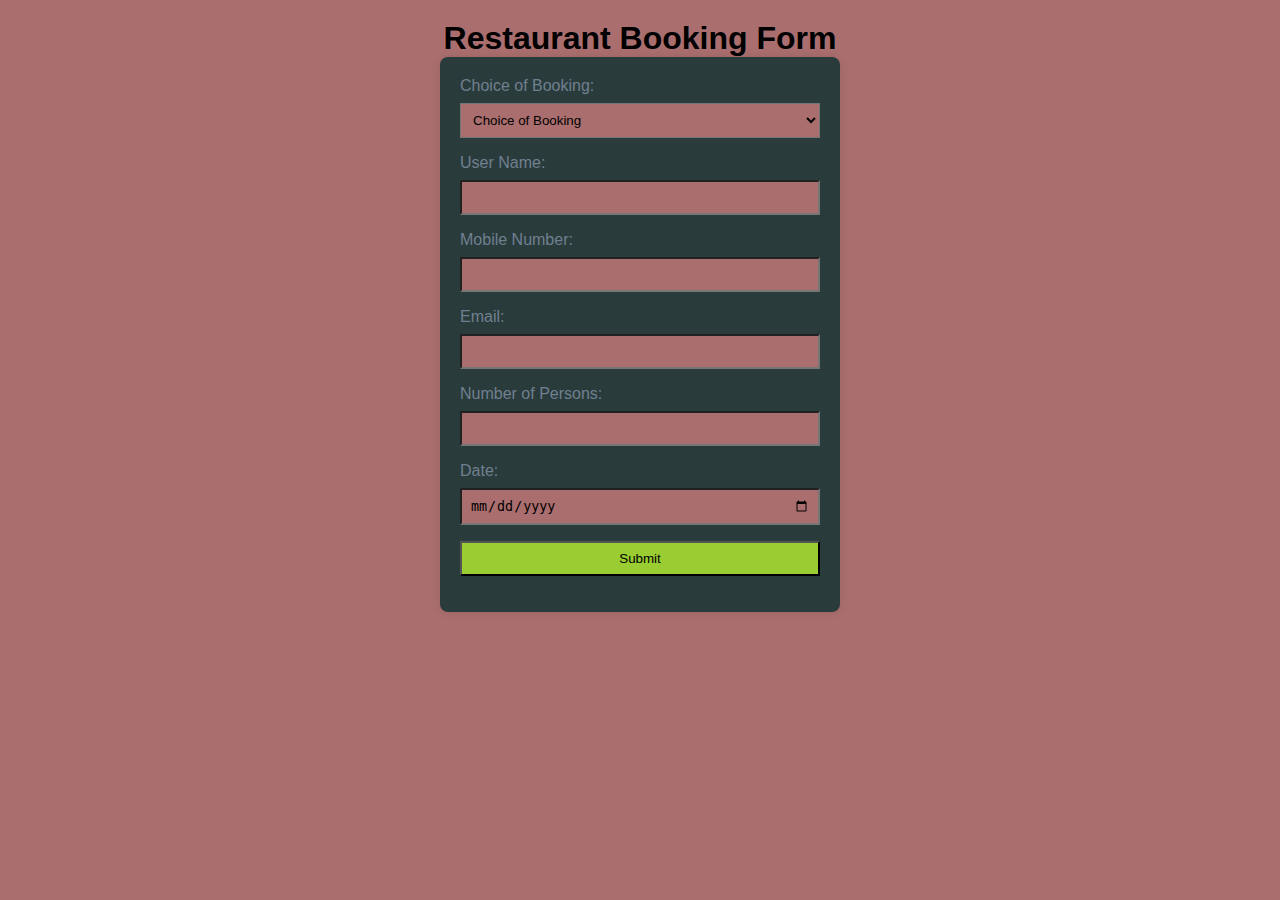
<file: JS/index.html>
<!DOCTYPE html>
<html lang="en">
<head>
    <meta charset="UTF-8">
    <meta name="viewport" content="width=device-width, initial-scale=1.0">
    <link rel="stylesheet" href="style.css">
    <title>Restaurant Booking Form</title>
</head>
<body>

<h1>Restaurant Booking Form</h1>

<form id="bookingForm">
    <label for="bookingType">Choice of Booking:</label>
    <select id="bookingType" onchange="updateForm()" required>
        <option value="Choice of Booking" disabled selected ="background-color: black; color: beige;">Choice of Booking</option>
        <option value="fullDay">Full Day Booking</option>
        <option value="halfDay">Half Day Booking</option>
        <option value="hourly">Hourly Booking</option>
    </select><br>

    <label for="userName">User Name:</label>
    <input type="text" id="userName" required><br>

    <label for="mobileNumber">Mobile Number:</label>
    <input type="tel" id="mobileNumber" required pattern="[0-9]{10}"><br>

    <label for="email">Email:</label>
    <input type="email" id="email" required><br>

    <label for="numberOfPersons">Number of Persons:</label>
    <input type="number" id="numberOfPersons" required><br>

    <div id="dateContainer">
        <label for="date">Date:</label>
        <input type="date" id="date" required><br>
    </div>

    <div id="timeSlotContainer" class="hidden">
        <label for="timeSlot">Time Slot:</label>
        <select id="timeSlot">
            <option value="breakfast">Breakfast</option>
            <option value="lunch">Lunch</option>
            <option value="dinner">Dinner</option>
        </select><br>
    </div>

    <div id="timeContainer" class="hidden">
        <label for="time">Time:</label>
        <input type="time" id="time" required><br>
    </div>

    <input type="submit" value="Submit" id="submit">
</form>

<script src="script.js"></script>

</body>
</html>
</file>
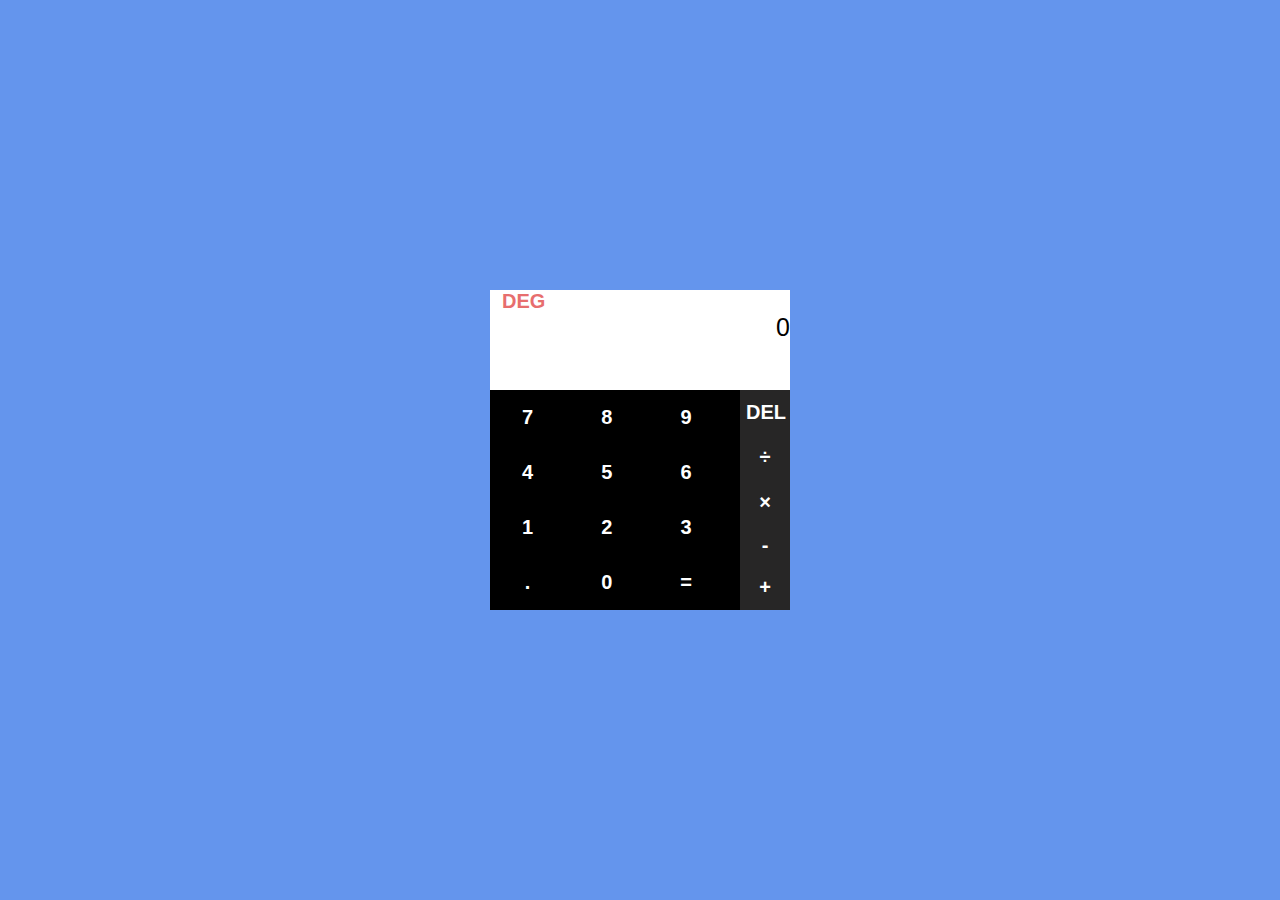
<file: JS_JQuery/index.html>
<!DOCTYPE html>
<html lang="en">

<head>
  <meta charset="UTF-8">
  <meta http-equiv="X-UA-Compatible" content="IE=edge">
  <meta name="viewport" content="width=device-width, initial-scale=1.0">
  <title>Javascript Calculator</title>
  <link rel="stylesheet" href="style.css">
  <style>

  </style>
</head>

<body>
  <!-- container -->
  <div class="container">
    <div class="calculator">
      <!-- output display -->
      <div class="one">

        <pre id="place">DEG</pre>
        <pre id="upper"></pre>
        <pre id="lower">0</pre>
      </div>
      <!-- button -->
      <div class="two">
        <button onclick="pressNum(this)">7</button>
        <button onclick="pressNum(this)">8</button>
        <button onclick="pressNum(this)">9</button>
        <button onclick="pressAllClear()" id="del">DEL</button>

        <button onclick="pressNum(this)">4</button>
        <button onclick="pressNum(this)">5</button>
        <button onclick="pressNum(this)">6</button>
        <button onclick="pressOperator(this)" id="devide">&div;</button>

        <button onclick="pressNum(this)">1</button>
        <button onclick="pressNum(this)">2</button>
        <button onclick="pressNum(this)">3</button>
        <button onclick="pressOperator(this)" id="multy">&times;</button>

        <button onclick="pressDot()">.</button>
        <button onclick="pressNum(this)">0</button>
        <button onclick="pressEqual()">=</button>
        <button onclick="pressOperator(this)" id="minus">-</button>
        <button onclick="pressOperator(this)" id="plus">+</button>

      </div>
    </div>
  </div>

  <script src="script.js">

  </script>
</body>

</html>
</file>
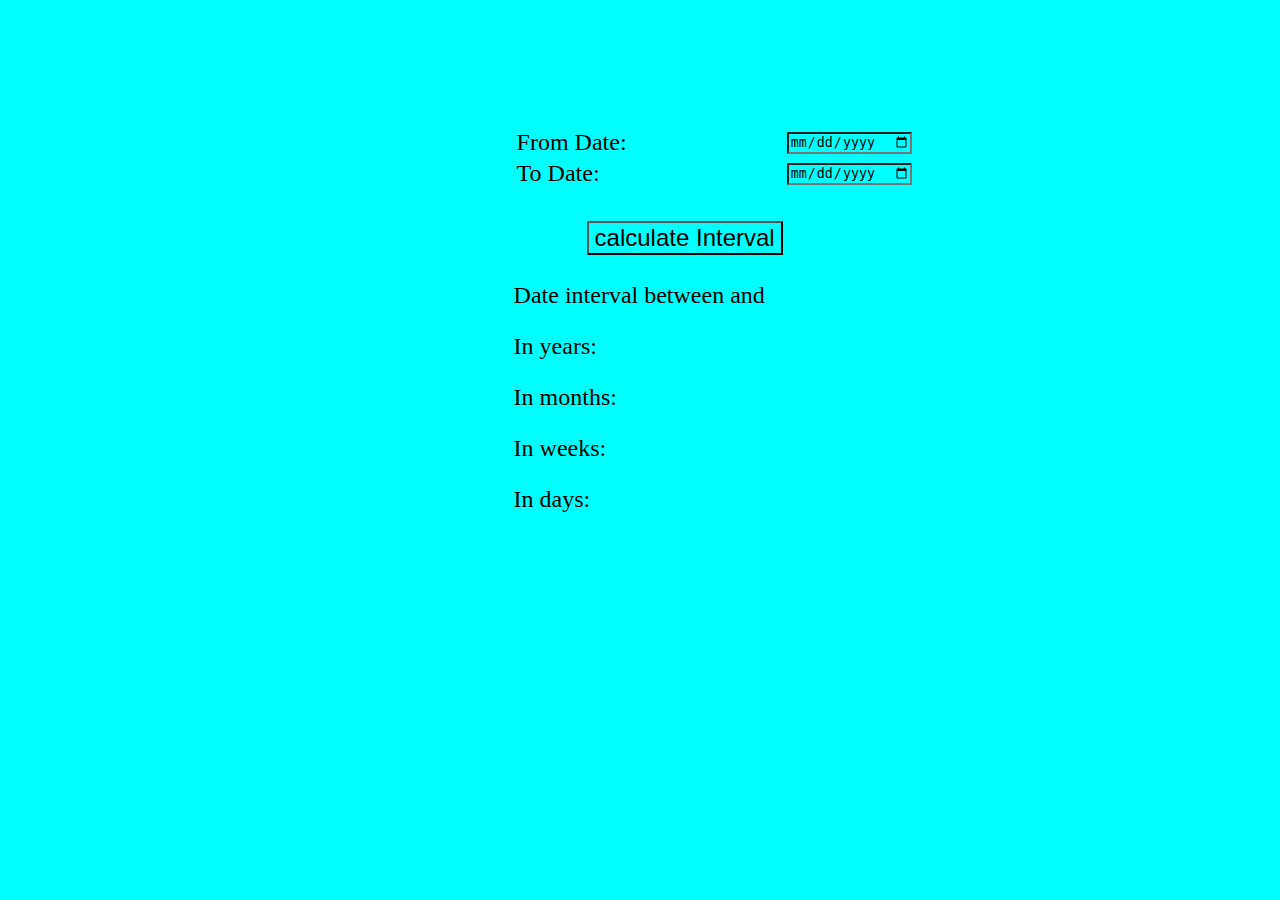
<file: Bootstrap/Dateinterval.html>
<!DOCTYPE html>
<html lang="en">

<head>
    <meta charset="UTF-8">
    <meta name="viewport" content="width=device-width, initial-scale=1.0">
    <title>bootstrap assesment</title>
    <script src="https://cdnjs.cloudflare.com/ajax/libs/jquery/3.7.1/jquery.min.js"></script>
</head>
<style>
    *{
        background-color: aqua;
        color: black;
    }
   .main{
    margin-left: 40%;
    margin-top: 10%;
   }
   #calculateBtn{
    margin-left: 70px;
   }
   p{
    font-size: x-large;
   }
</style>
<body>
    <div class="main">
        <table>
            <tr>
                <td><label for="fromDate" style="font-size: x-large;">From Date:</label></td>
                <td><input type="date" name="" id="fromDate"></td>
            </tr>
            <tr>
                <td><label for="toDate"style="font-size: x-large; ">To Date:</label></td>
                <td><input type="date" name="" id="toDate"></td>
            </tr>
            <tr>
                <td> <button id="calculateBtn" style="margin-top: 30px;font-size: x-large;">calculate Interval</button></td>
            </tr>
        </table>

        <p>Date interval between <span id="fromDateDisplay"></span>and <span id="toDateDisplay"></span></p>
        <p>In years: <span id="years"></span></p>
        <p>In months: <span id="months"></span></p>
        <p>In weeks: <span id="weeks"></span></p>
        <p>In days: <span id="days"></span></p>


        <script>
            $(document).ready(function () {
                $("#calculateBtn").click(function () {
                    var fromDate = new Date($("#fromDate").val());
                    var toDate = new Date($("#toDate").val());

                    var counting = toDate - fromDate;

                    var years = Math.floor(counting / (365.25 * 24 * 60  * 60 * 1000));
                    var months = Math.floor(counting / (30.44 * 24 * 60 * 60 * 1000));
                    var weeks = Math.floor(counting / (7 * 24 * 60 * 60 * 1000));
                    var days = Math.floor(counting / (24 * 60 * 60 * 1000));

                    $("#years").text(years);
                    $("#months").text(months);
                    $("#weeks").text(weeks);
                    $("#days").text(days)

                    $("#fromDateDisplay").text($("#fromDate").val());
                    $("#toDateDisplay").text($("#toDate").val());
                })
            })
        </script>
    </div>
</body>

</html>
</file>
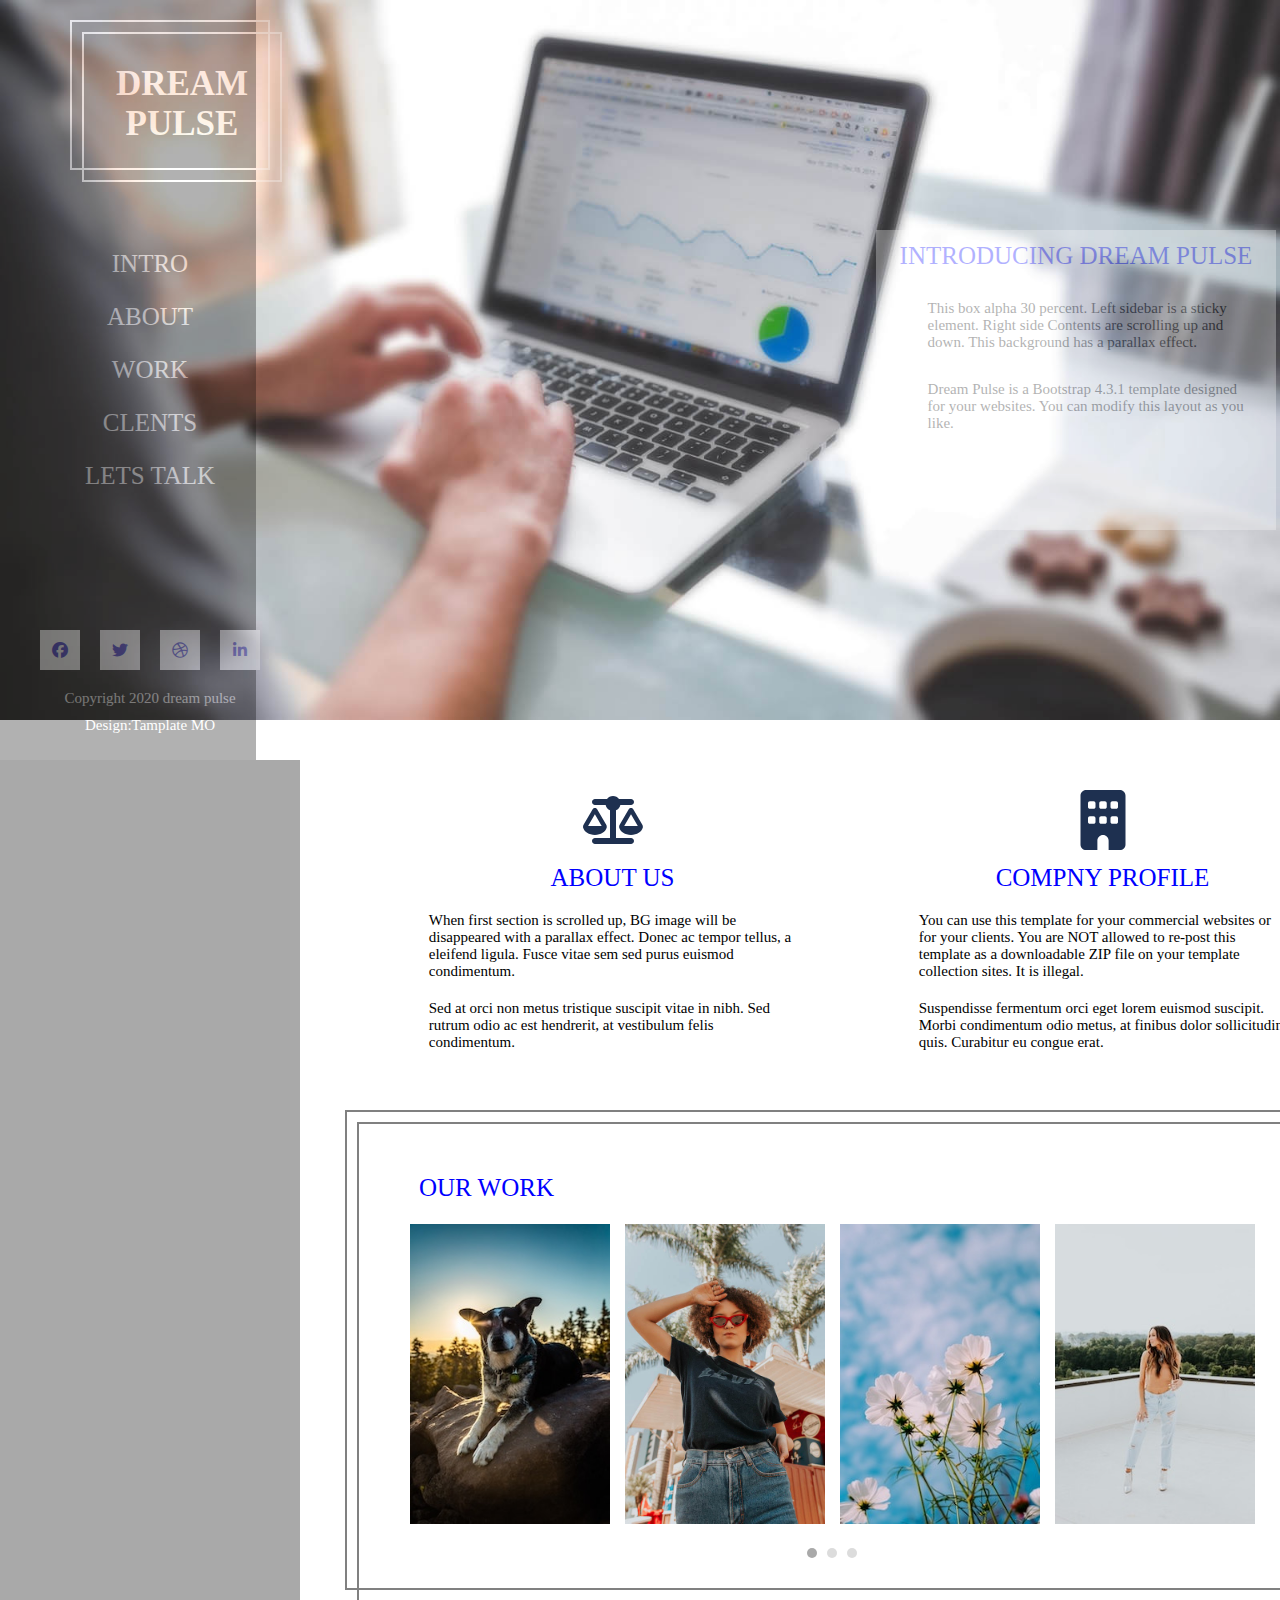
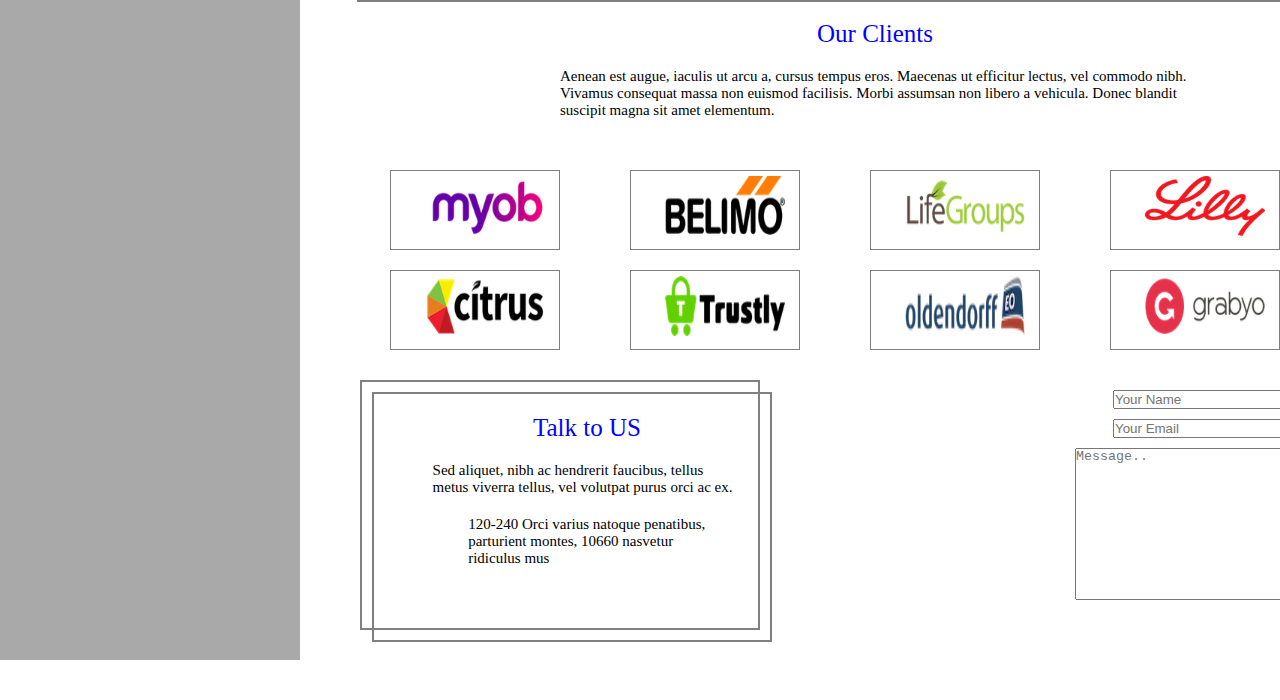
<file: html_Css/assesmenttask3.html>
<!DOCTYPE html>
<html lang="en">

<head>

    <meta charset="UTF-8">
    <meta name="viewport" content="width=device-width, initial-scale=1.0">
    <title>Document</title>
    <link rel="stylesheet" href="assesmenttask3.css">
</head>
<link rel="stylesheet" href="https://cdnjs.cloudflare.com/ajax/libs/font-awesome/6.5.1/css/all.min.css">

<body>
    <center>
        <!-- the header portion html is start here================= -->
        <div class="header">
            <div class="img">
                <!-- the oopacity=============== -->
                <div class="opacity">

                    <!-- the logo portion html is start here========== -->
                    <div class="logo">
                        <div class="logo1">
                            <div class="logoindex">
                                <div class="logo2">DREAM</div>
                                <div class="logo3">PULSE</div>
                            </div>
                        </div>
                        <!-- ======Link====== -->
                        <div class="link">
                            <div class="link1">INTRO</div>
                            <div class="link2">ABOUT</div>
                            <div class="link2">WORK</div>
                            <div class="link2">CLENTS</div>
                            <div class="link2">LETS TALK</div>
                        </div>
                        <!-- ======Icon========= -->
                        <div class="fontmain">
                            <div class="font">
                                <div class="font1"><i class="fa-brands fa-facebook"></i></div>
                                <div class="font2"><i class="fa-brands fa-twitter"></i></div>
                                <div class="font3"><i class="fa-brands fa-dribbble"></i></div>
                                <div class="font4"><i class="fa-brands fa-linkedin-in"></i></div>
                            </div>
                            <div class="text">Copyright 2020 dream pulse</div>
                            <div class="text1">Design:Tamplate MO</div>
                        </div>
                    </div>
                </div>
                <!-- the second opacity html is start here==================== -->
                <div class="opacity1">
                    <div class="introtext">INTRODUCING DREAM PULSE</div>
                    <div class="introdiscription1">This box alpha 30 percent. Left sidebar is a sticky element. Right
                        side
                        Contents are scrolling up and down. This background has a parallax effect.</div>
                    <div class="introdiscription2">Dream Pulse is a Bootstrap 4.3.1 template designed for your websites.
                        You
                        can modify this layout as you like.</div>
                </div>
                <!-- the second opacity html is finish here========================= -->
            </div>
            <div class="second">
                <div class="blank"></div>
                <div class="fulfil">
                    <!-- the second portion html code is start here============================ -->
                    <div class="compnydetail">
                        <div class="aboutus">
                            <div class="compnysymbol"><img src="scale-balanced-solid.svg" alt=""></div>
                            <div class="about">ABOUT US</div>
                            <div class="diccompny">When first section is scrolled up, BG image will be disappeared with
                                a
                                parallax effect. Donec ac tempor tellus, a eleifend ligula. Fusce vitae sem sed purus
                                euismod condimentum.</div>
                            <div class="diccompny1">Sed at orci non metus tristique suscipit vitae in nibh. Sed rutrum
                                odio
                                ac est hendrerit, at vestibulum felis condimentum.</div>
                        </div>

                        <div class="compnyprofile">
                            <div class="compnysymbol1"><img src="building-solid.svg" alt=""></div>
                            <div class="profile">COMPNY PROFILE</div>
                            <div class="dicprofile">You can use this template for your commercial websites or for your
                                clients. You are NOT allowed to re-post this template as a downloadable ZIP file on your
                                template collection sites. It is illegal.</div>
                            <div class="dicprofile1">Suspendisse fermentum orci eget lorem euismod suscipit. Morbi
                                condimentum odio metus, at finibus dolor sollicitudin quis. Curabitur eu congue erat.
                            </div>
                        </div>
                    </div>
                    <!-- the second portion html is finish here=========================== -->
                    <!-- ===================================================================================================================================================== -->
                    <!-- the third portion html is start here======================================= -->
                    <div class="photo">
                        <div class="square">
                            <div class="square1">
                                <div class="work">OUR WORK</div>
                                <div class="images">
                                    <div class="img1"><img src="01.jpg" alt=""></div>
                                    <div class="img2"><img src="02.jpg" alt=""></div>
                                    <div class="img3"><img src="03.jpg" alt=""></div>
                                    <div class="img4"><img src="04.jpg" alt=""></div>
                                </div>
                                <div class="dott">
                                    <div class="dott1"></div>
                                    <div class="dott2"></div>
                                    <div class="dott3"></div>
                                </div>
                            </div>
                        </div>
                    </div>
                    <!-- the third portion html is finish here===================================== -->
                    <!-- ======================================================================================================== -->
                    <!-- the fourth pirtion html is start here============================================= -->
                    <div class="clintdetails">
                        <div class="clint">
                            <div class="clinttitle">Our Clients</div>
                            <div class="clintbio">Aenean est augue, iaculis ut arcu a, cursus tempus eros. Maecenas ut
                                efficitur lectus, vel commodo nibh. Vivamus consequat massa non euismod facilisis. Morbi
                                assumsan non libero a vehicula. Donec blandit suscipit magna sit amet elementum.</div>
                        </div>
                        <div class="compneysymbol">
                            <div class="c-logo">
                                <div class="c-logo1"><img src="client-1.png" alt=""></div>
                                <div class="c-logo2"><img src="client-2.png" alt=""></div>
                                <div class="c-logo3"><img src="client-3.png" alt=""></div>
                                <div class="c-logo4"><img src="client-4.png" alt=""></div>
                                <div class="c-logo5"><img src="client-5.png" alt=""></div>
                                <div class="c-logo6"><img src="client-6.png" alt=""></div>
                                <div class="c-logo7"><img src="client-7.png" alt=""></div>
                                <div class="c-logo8"><img src="client-8.png" alt=""></div>
                            </div>
                        </div>
                    </div>
                    <!-- the fourth html is finish here======================================================== -->
                    <!-- ================================================================================================================= -->
                    <!-- the fifth section html is start here======================================================= -->
                    <div class="discusson">
                        <div class="z-indexbox">
                            <div class="talk">
                                <div class="index">
                                    <div class="finaltalk">Talk to US</div>
                                    <div class="finaldiscription">Sed aliquet, nibh ac hendrerit faucibus, tellus metus
                                        viverra tellus, vel volutpat purus orci ac ex.</div>
                                    <div class="finaldiscription1">120-240 Orci varius natoque penatibus,
                                        parturient montes, 10660
                                        nasvetur ridiculus mus</div>
                                </div>
                            </div>
                        </div>
                        <div class="details">
                            <div class="name"><input type="" name="" id="" placeholder="Your Name"></div>
                            <div class="email"><input type="" name="" id="" placeholder="Your Email"></div>
                            <div class="message"><textarea name="" id="" cols="30" rows="10"
                                    placeholder="Message.."></textarea></div>
                            <div class="submit"><button value="submit">Submit</button></div>
                        </div>
                    </div>
                    <!-- the fifth section html is finish================================================= -->
                </div>
            </div>
        </div>
    </center>

</body>

</html>
</file>
<file: JS/style.css>
*{
    margin: 0;
    padding: 0;
    box-sizing: border-box;
}
body {
    font-family: 'Arial', sans-serif;
    background-color: #aa6e6e;
    margin: 20px;
}

h1 {
    text-align: center;
}

form {
    max-width: 400px;
    margin: 0 auto;
    background-color: #2a3b3b;
    color: slategray;
    padding: 20px;
    border-radius: 8px;
    box-shadow: 0 0 10px rgba(0, 0, 0, 0.1);
}

label {
    display: block;
    margin-bottom: 8px;
}

#userName,#bookingType,#mobileNumber,#email,#numberOfPersons,#date,#timeSlot,#time{
    background-color: #aa6e6e;
}
#submit{
    background-color: yellowgreen;
    cursor: pointer;
}

input,
select {
    width: 100%;
    padding: 8px;
    margin-bottom: 16px;
    box-sizing: border-box;
}

.hidden {
    display: none;
}
</file>
<file: JS_JQuery/style.css>
/* body */
                body {
                  margin: 0;
                  box-sizing: border-box;
                }

                /* container */
                .container {
                  display: flex;
                  justify-content: center;
                  align-items: center;
                  height: 100vh;
                  background-color: cornflowerblue;
                }

                .calculator {
                  background: black;
                  /* border: ; */
                  padding: 0px;
                  width: 300px;
                  min-width: 300px;
                }

                /* output */
                .one {
                  display: flex;
                  flex-direction: column;
                  align-items: flex-end;
                  position: relative;
                  background: white;
                  min-height: 100px;
                  border: none;
                }

                .one pre {
                  text-align: right;
                  font-size: 25px;
                  margin: 0;
                  font-family: 'Orbitron', sans-serif;
                  width: 288px;
                  overflow-x: auto;
                  -ms-overflow-style: none;
                  scrollbar-width: none;


                }

                .one pre::-webkit-scrollbar {
                  display: none;
                }

                .one #upper {
                  color: black;
                  font-size: 18px;
                }

                .two {
                  display: flex;
                  flex-wrap: wrap;
                  justify-content: space-between;
                }

                /* input button */
                .two button {
                  width: calc(25% - 24px);
                  height: 55px;
                  margin: 0px 12px;
                  background-color: black;
                  color: white;
                  font-size: 20px;
                  font-weight: bold;
                  cursor: pointer;
                  outline: none;
                  border: none;
                }

                .two button:hover {
                  background-color: #b35555;
                }

                /* button id */
                #plus {
                  margin-left: 250px;
                  height: 45px;
                  background-color: rgb(39, 38, 38);
                  margin-top: -45px;
                  width: 50px;
                  margin-right: -3px;

                }

                #del {
                  height: 45px;
                  background-color: rgb(39, 38, 38);
                  margin-right: 0px;
                  width: 50px;

                }

                #devide {
                  height: 45px;
                  background-color: rgb(39, 38, 38);
                  margin-top: -10px;
                  margin-right: 0px;
                  width: 50px;
                }

                #multy {
                  height: 45px;
                  background-color: rgb(39, 38, 38);
                  margin-top: -20px;
                  margin-right: 0px;
                  width: 50px;
                }

                #minus {
                  height: 40px;
                  background-color: rgb(39, 38, 38);
                  margin-top: -30px;
                  margin-right: 0px;
                  width: 50px;
                }

                #place {
                  width: 96%;
                  font-size: 20px;
                  border: none;
                  font-weight: bold;
                  text-align: left;
                  color: rgb(231, 110, 110);

                }
</file>
<file: html_Css/assesmenttask3.css>
* {
    margin: 0%;
    padding: 0%;
    box-sizing: border-box;
}

/* ==============main portion csss is start======================= */
.header {
    height: 2300px;
    width: 100%;
}

/* ==================the first header portion css is start================= */
.img {
    width: 100%;
    height: 760px;
    background-image: url(dream-pulse-header.jpg);
    background-repeat: no-repeat;
    background-size: contain;
    display: flex;
}

/* ===================the opacity css ==================== */
.opacity {
    height: 760px;
    width: 20%;
    opacity: 0.300;
    background-color: black;
}

/* ================the logo css is start here=========== */
.logo {
    height: 100%;
    width: 300px;
    /* position: relative; */

}

.logo1 {
    height: 150px;
    width: 200px;
    border: 2px solid white;
    position: relative;
    margin-top: 20px;
    margin-left: 40px;
    z-index: -1;

    

}
.logoindex{
    height: 150px;
    width: 200px;
    border: 2px solid white;
    z-index: -1;
    margin-left: 10px;
    margin-top: 10px;
}

.logo2 {
    color: white;
    text-align: center;
    font-weight: 600;
    margin-top: 30px;
    font-size: 35px;
}

.logo3 {
    color: white;
    text-align: center;
    font-weight: 600;
    font-size: 35px;
}

/* ==================the logo css is finish here======================== */

/* ===================the link css is start here================ */
.link {
    height: 380px;
    width: 300px;
    text-decoration-line: none;
    text-align: center;
    margin-top: 80px;
}

.link1 {
    color: white;
    font-size: 25px;
}

.link2 {
    color: white;
    font-size: 25px;
    margin-top: 25px;
}

.link3 {
    color: white;
    font-size: 25px;
}

.link4 {
    color: white;
    font-size: 25px;
}

.link5 {
    color: white;
    font-size: 25px;
}

/* the link portion css is finish here================] */

/* the font css is start here================= */
.fontmain {
    height: 190px;
    width: 300px;
}

.font {
    display: flex;
    justify-content: center;
    color: white;

}

.font1 {
    height: 40px;
    width: 40px;
    background-color: white;
    margin-right: 20px;
}
.font1 i{
    color: rgb(37, 26, 188);
    margin-top: 12px;
}

.font2 {
    height: 40px;
    width: 40px;
    background-color: white;
}
.font2 i{
    color: rgb(37, 26, 188);
    margin-top: 12px;
}

.font3 {
    height: 40px;
    width: 40px;
    background-color: white;
    margin-left: 20px;
}
.font3 i{
    color: rgb(37, 26, 188);
    margin-top: 12px;
}

.font4 {
    height: 40px;
    width: 40px;
    background-color: white;
    margin-left: 20px;
}
.font4 i{
    color: rgb(37, 26, 188);
    margin-top: 12px;
}

.text {
    color: #fff;
    text-align: center;
    font-size: 15px;
    margin-top: 20px;
}

.text1 {
    color: #fff;
    text-align: center;
    font-size: 15px;
    margin-top: 10px;

}

/* the font css is finish here=================== */

/* the second opacity portion is start here================= */
.opacity1 {
    height: 300px;
    width: 400px;
    opacity: 0.300;
    background-color: white;
    border: 2px solid white;
    margin-left: 620px;
    margin-top: 230px;
}

.introtext {
    color: blue;
    font-weight: 300;
    font-size: 25px;
    text-align: center;
    margin-top: 10px;
}

.introdiscription1 {
    color: black;
    font-weight: 200;
    font-size: 15px;
    width: 80%;
    text-align: start;
    margin-left: 20px;
    margin-top: 30px;
}

.introdiscription2 {
    color: black;
    font-weight: 200;
    font-size: 15px;
    width: 80%;
    text-align: start;
    margin-left: 20px;
    margin-top: 30px;
}

/* opacity second part css is finish==================== */

/* =============================================================================================== */

/* the second section css is start here=============== */
.second {
    height: 1500px;
    width: 100%;
    display: flex;
}

.blank {
    height: 1500px;
    width: 300px;
    background-color: darkgray;
}

.fulfil {
    height: 1500px;
    width: 900px;

}

.compnydetail {
    height: 350px;
    width: 1050px;
    display: flex;
}

/* about us of compny css is start here========================== */
.aboutus {
    height: 350px;
    width: 525px;
}

.compnysymbol img {
    height: 60px;
    width: 60px;
    margin-top: 30px;
    margin-left: 100px;

}

.about {
    color: blue;
    font-weight: 300;
    font-size: 25px;
    /* text-align: center; */
    margin-left: 100px;
    margin-top: 10px;
}

.diccompny {
    color: black;
    font-weight: 200;
    font-size: 15px;
    width: 70%;
    text-align: start;
    margin-left: 100px;
    margin-top: 20px;
}

.diccompny1 {
    color: black;
    font-weight: 200;
    font-size: 15px;
    width: 70%;
    text-align: start;
    margin-left: 100px;
    margin-top: 20px;
}

/* about us of compny css is finish here========================== */

/* compny profile css is start here========================= */
.compnyprofile {
    height: 350px;
    width: 525px;

}

.compnysymbol1 img {
    height: 60px;
    width: 60px;
    margin-top: 30px;
    margin-left: 30px;

}

.profile {
    color: blue;
    font-weight: 300;
    font-size: 25px;
    /* text-align: center; */
    margin-left: 30px;
    margin-top: 10px;
}

.dicprofile {
    color: black;
    font-weight: 200;
    font-size: 15px;
    width: 70%;
    text-align: start;
    margin-left: 30px;
    margin-top: 20px;
}

.dicprofile1 {
    color: black;
    font-weight: 200;
    font-size: 15px;
    width: 70%;
    text-align: start;
    margin-left: 30px;
    margin-top: 20px;
}

/* compny profile css is finish here==================== */

/* the second section css is finish here========================== */
/* ======================================================================================================== */

/* the third section css is start here======================================================= */
.photo {
    margin-left: 45px;
}

.square {
    height: 480px;
    width: 950px;
    border: 2px solid gray;
    z-index: -1;
    /* background-color: black; */
    position: relative;
}

.square1 {
    height: 480px;
    width: 950px;
    border: 2px solid gray;
    z-index: -1;
    /* background-color: yellow; */
    margin-left: 10px;
    position: absolute;
    margin-top: 10px;
}

.work {
    color: blue;
    font-weight: 300;
    font-size: 25px;
    /* text-align: center; */
    margin-left: 60px;
    position: absolute;
    margin-top: 50px;
}

.images {
    display: flex;
    align-items: center;
    justify-content: center;
    margin-top: 100px;
    /* position: static; */

}

.img1 img {
    height: 300px;
    width: 200px;
    margin-right: 15px;
}

.img2 img {
    height: 300px;
    width: 200px;
}

.img3 img {
    height: 300px;
    width: 200px;
    margin-left: 15px;
}

.img4 img {
    height: 300px;
    width: 200px;
    margin-left: 15px;
}

.dott {
    display: flex;
    align-items: center;
    justify-content: center;
    margin-top: 20px;
}

.dott1 {
    height: 10px;
    width: 10px;
    border-radius: 50px;
    background-color: darkgray;
    margin-right: 10px;
}

.dott2 {
    height: 10px;
    width: 10px;
    border-radius: 50px;
    background-color: gainsboro;
}

.dott3 {
    height: 10px;
    width: 10px;
    border-radius: 50px;
    background-color: gainsboro;
    margin-left: 10px;
}

/* the third section css is finish here================================= */
/* ============================================================================================================= */
/* the fourth section css is start here======================================== */

.clintdetails {
    height: 350px;
    width: 1050px;
    margin-top: 20px;
}

.clint {
    height: 150px;
    width: inherit;
}

.clinttitle {
    color: blue;
    font-weight: 300;
    font-size: 25px;
    margin-left: 100px;
    padding-top: 10px;
}

.clintbio {
    color: black;
    font-weight: 200;
    font-size: 15px;
    width: 60%;
    text-align: start;
    margin-left: 100px;
    margin-top: 20px;
}

.compneysymbol {
    height: 200px;
    width: inherit;
}

.c-logo {
    display: flex;
    flex-wrap: wrap;
}

.c-logo1 {
    height: 80px;
    width: 170px;
    border: 1px solid gray;
    margin-left: 90px;
    margin-top: 10px;
}

.c-logo1 img {
    height: 60px;
    width: 120px;
    /* align-items: center; */
    justify-content: center;
    margin-left: 20px;
    margin-top: 5px;
}

.c-logo2 {
    height: 80px;
    width: 170px;
    border: 1px solid gray;
    margin-left: 70px;
    margin-top: 10px;
}

.c-logo2 img {
    height: 60px;
    width: 120px;
    /* align-items: center; */
    justify-content: center;
    margin-left: 20px;
    margin-top: 5px;
}

.c-logo3 {
    height: 80px;
    width: 170px;
    border: 1px solid gray;
    margin-left: 70px;
    margin-top: 10px;
}

.c-logo3 img {
    height: 60px;
    width: 120px;
    /* align-items: center; */
    justify-content: center;
    margin-left: 20px;
    margin-top: 5px;
}

.c-logo4 {
    height: 80px;
    width: 170px;
    border: 1px solid gray;
    margin-left: 70px;
    margin-top: 10px;
}

.c-logo4 img {
    height: 60px;
    width: 120px;
    /* align-items: center; */
    justify-content: center;
    margin-left: 20px;
    margin-top: 5px;
}

.c-logo5 {
    height: 80px;
    width: 170px;
    border: 1px solid gray;
    margin-left: 90px;
    margin-top: 20px;
}

.c-logo5 img {
    height: 60px;
    width: 120px;
    /* align-items: center; */
    justify-content: center;
    margin-left: 20px;
    margin-top: 5px;
}

.c-logo6 {
    height: 80px;
    width: 170px;
    border: 1px solid gray;
    margin-left: 70px;
    margin-top: 20px;
}

.c-logo6 img {
    height: 60px;
    width: 120px;
    /* align-items: center; */
    justify-content: center;
    margin-left: 20px;
    margin-top: 5px;
}

.c-logo7 {
    height: 80px;
    width: 170px;
    border: 1px solid gray;
    margin-left: 70px;
    margin-top: 20px;
}

.c-logo7 img {
    height: 60px;
    width: 120px;
    /* align-items: center; */
    justify-content: center;
    margin-left: 20px;
    margin-top: 5px;
}

.c-logo8 {
    height: 80px;
    width: 170px;
    border: 1px solid gray;
    margin-left: 70px;
    margin-top: 20px;
}

.c-logo8 img {
    height: 60px;
    width: 120px;
    /* align-items: center; */
    justify-content: center;
    margin-left: 20px;
    margin-top: 5px;
}

/* the fourth section css is finish here=================================== */
/* =================================================================================================== */
/* the fifth portion css is finish here======================================== */
.discusson {

    display: flex;
}

.z-indexbox {
    margin-top: 20px;
    margin-left: 60px;
}

.talk {
    height: 250px;
    width: 400px;
    /* background-color: yellow; */
    border: 2px solid gray;
    z-index: -1;
    /* background-color: black; */
    position: relative;
}

.index {
    height: 250px;
    width: 400px;
    border: 2px solid gray;
    z-index: -1;
    /* background-color: black; */
    margin-left: 10px;
    position: absolute;
    margin-top: 10px;

}

.finaltalk {
    color: blue;
    font-weight: 300;
    font-size: 25px;
    margin-top: 20px;
    margin-left: 30px;
}

.finaldiscription {
    color: black;
    font-weight: 200;
    font-size: 15px;
    width: 78%;
    text-align: start;
    margin-top: 20px;
    margin-left: 30px;
}

.finaldiscription1 {
    color: black;
    font-weight: 200;
    font-size: 15px;
    width: 60%;
    text-align: start;
    margin-top: 20px;
    margin-left: 30px;
}

.details {
    margin-top: 20px;
    margin-left: 35%;
}

.name input {
    margin-top: 10px;
}

.email input {
    margin-top: 10px;
}

.message textarea {
    margin-top: 10px;
}

.submit button {
    margin-top: 5px;
    margin-left: 80%;
}
</file>
